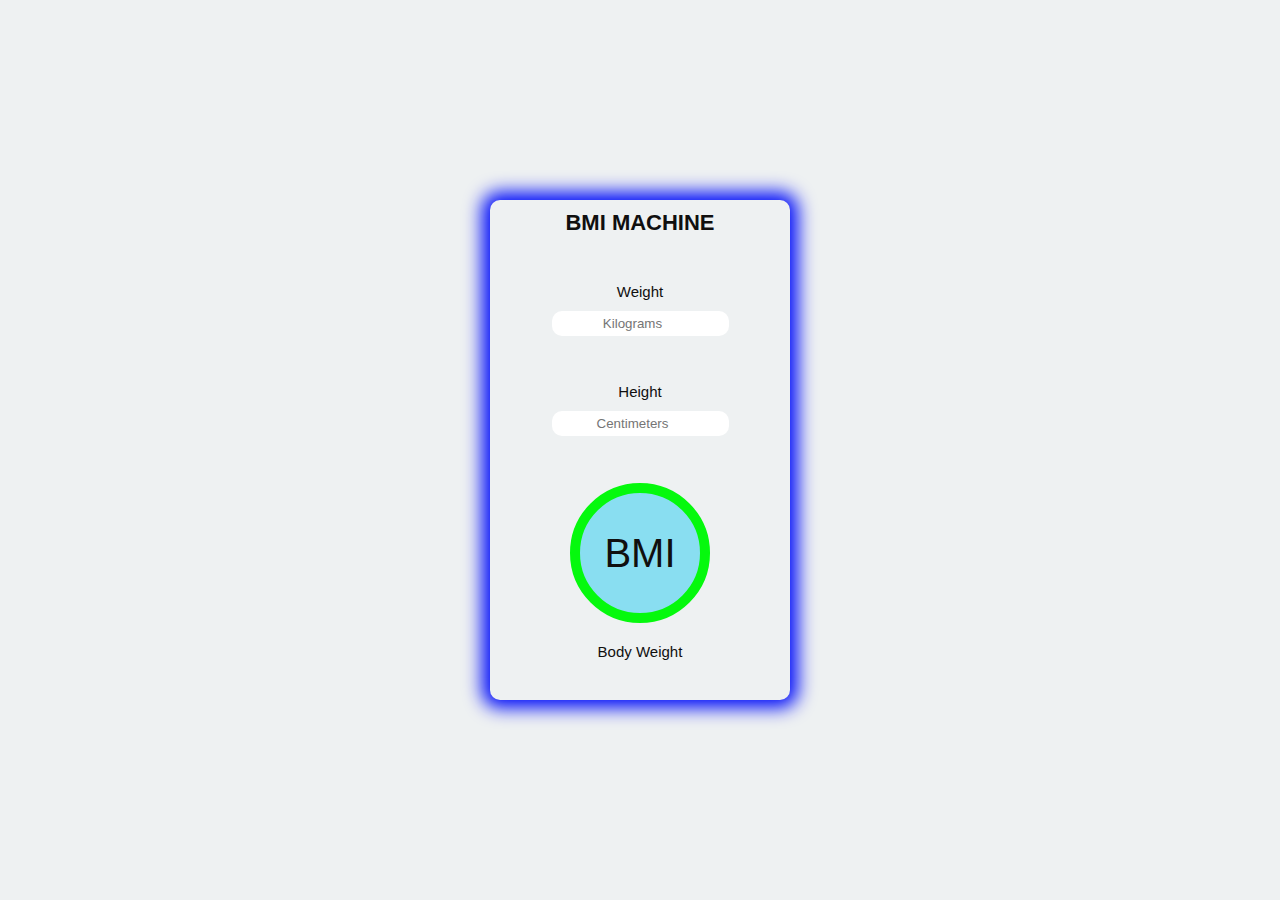
<file: BMI Machine/index.html>
<!DOCTYPE html>
<html lang="en">
<head>
    <meta charset="UTF-8">
    <meta name="viewport" content="width=device-width, initial-scale=1.0">
    <title>BMI Calculator</title>
    <link rel="stylesheet" href="./style.css" type="text/css">
</head>
<body>
    <div class="container">
        <h1 class="title">BMI MACHINE</h1>
        <div class="weight-wrapper">
            <label for="weight">Weight</label>
            <input type="number" name="weight-box" min="0" id="weight" class="input-box" placeholder="Kilograms">
        </div>
        <div class="height-wrapper">
            <label for="height">Height</label>
            <input type="number" name="height-box" min="0" id="height" class="input-box" placeholder="Centimeters">
        </div>
        <div class="result-wrapper">
            <div class="bmi">BMI</div>
            <p class="desc">Body Weight <span class="bmi-category"></span></p>
        </div>
    </div>
    <script src="./app.js" type="text/javascript"></script>
</body>
</html>
</file>
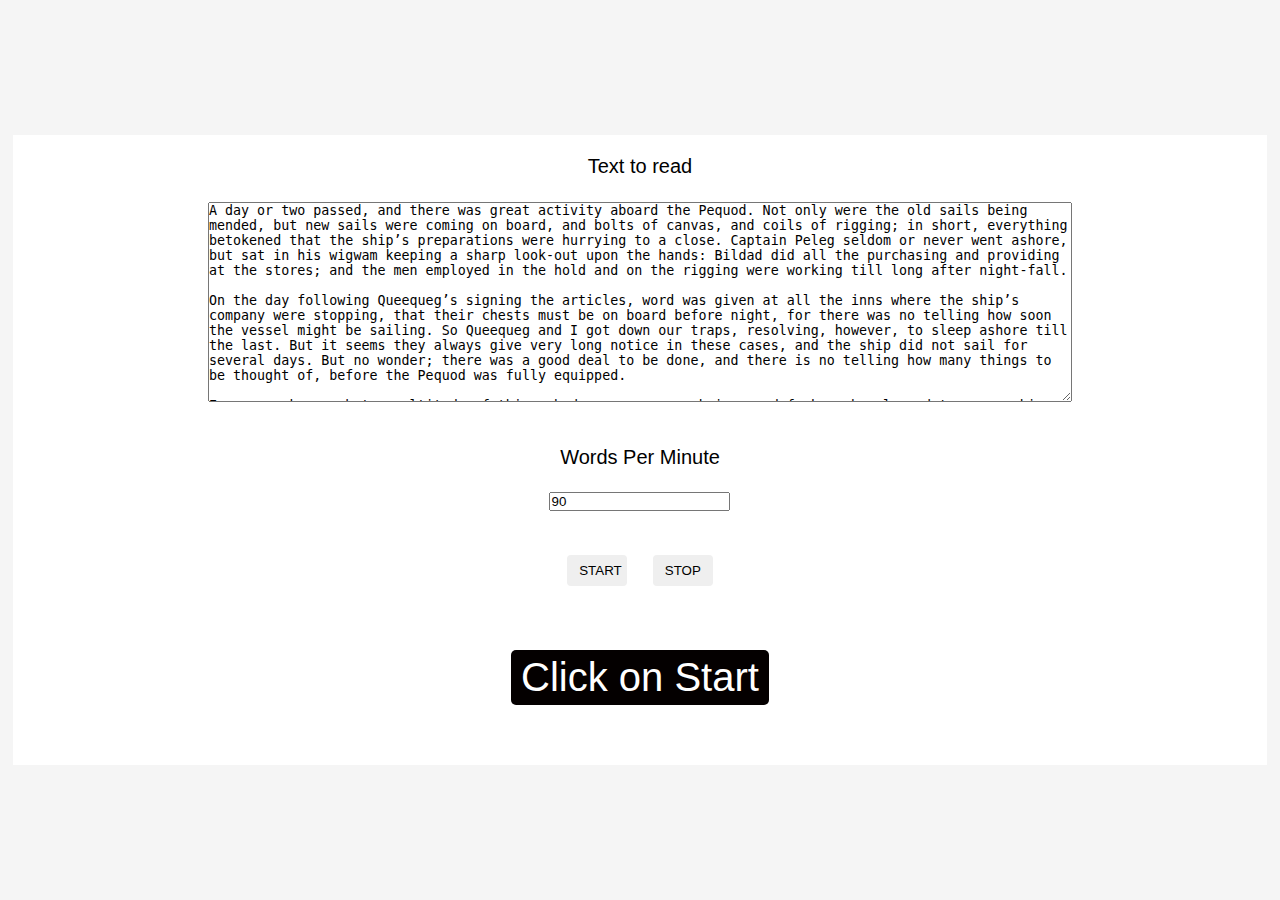
<file: Fast Reader/index.html>
<!DOCTYPE html>
<html lang="en">
  <head>
    <meta charset="UTF-8" />
    <meta name="viewport" content="width=device-width, initial-scale=1.0" />
    <title>Speed Reader</title>
    <link rel="stylesheet" href="./style.css" type="text/css" />
  </head>
  <body>
    <div class="container">
      <label for="text">Text to read</label>
      <textarea name="dummy-text" id="text">
A day or two passed, and there was great activity aboard the Pequod. Not only were the old sails being mended, but new sails were coming on board, and bolts of canvas, and coils of rigging; in short, everything betokened that the ship’s preparations were hurrying to a close. Captain Peleg seldom or never went ashore, but sat in his wigwam keeping a sharp look-out upon the hands: Bildad did all the purchasing and providing at the stores; and the men employed in the hold and on the rigging were working till long after night-fall.

On the day following Queequeg’s signing the articles, word was given at all the inns where the ship’s company were stopping, that their chests must be on board before night, for there was no telling how soon the vessel might be sailing. So Queequeg and I got down our traps, resolving, however, to sleep ashore till the last. But it seems they always give very long notice in these cases, and the ship did not sail for several days. But no wonder; there was a good deal to be done, and there is no telling how many things to be thought of, before the Pequod was fully equipped.
            
Every one knows what a multitude of things—beds, sauce-pans, knives and forks, shovels and tongs, napkins, nut-crackers, and what not, are indispensable to the business of housekeeping. Just so with whaling, which necessitates a three-years’ housekeeping upon the wide ocean, far from all grocers, costermongers, doctors, bakers, and bankers. And though this also holds true of merchant vessels, yet not by any means to the same extent as with whalemen. For besides the great length of the whaling voyage, the numerous articles peculiar to the prosecution of the fishery, and the impossibility of replacing them at the remote harbors usually frequented, it must be remembered, that of all ships, whaling vessels are the most exposed to accidents of all kinds, and especially to the destruction and loss of the very things upon which the success of the voyage most depends. Hence, the spare boats, spare spars, and spare lines and harpoons, and spare everythings, almost, but a spare Captain and duplicate ship.
            
At the period of our arrival at the Island, the heaviest storage of the Pequod had been almost completed; comprising her beef, bread, water, fuel, and iron hoops and staves. But, as before hinted, for some time there was a continual fetching and carrying on board of divers odds and ends of things, both large and small. 
        </textarea>

      <label for="wpm">Words Per Minute</label>
      <input type="number" id="wpm" min="1" value="90" />

      <div class="btn-wrapper">
        <button class="btn" id="start">START</button>
        <button class="btn" id="stop">STOP</button>
      </div>

      <div class="reader-wrapper">
        <!--aria-live="assertive" ---- to announce the text to screen readers -->
        <div class="reader" aria-live="assertive">Click on Start</div>
      </div>
    </div>
    <script src="./app.js" type="text/javascript"></script>
  </body>
</html>
</file>
<file: BMI Machine/style.css>
* {
    margin: 0;
    padding: 0;
    box-sizing: border-box;
}
*::before,
*::after { box-sizing: border-box; }
html,
body {
    font-size: 10px;
    font-family: 'lato', Arial, sans-serif;
}
body {
    background: #eef1f2;
    color: #100f0f;
    min-height: 100vh;
    display: flex;
    justify-content: center;
    align-items: center;
}
.container {
    width: 30rem;
    height: 50rem;
    background: inherit;
    box-shadow: 0 0 18px 8px rgb(2, 14, 249);
    border-radius: 1rem;
    display: flex;
    flex-direction: column;
    align-items: center;
    justify-content: space-between;
    padding: 1rem;
}
.container .title { font-size: 2.2rem; }
.weight-wrapper,
.height-wrapper {
    display: flex;
    flex-direction: column;
    align-items: center;
    font-size: 1.5rem;
    border-color: #05f90d;
}
.input-box {
    text-align: center;
    border: #09090a;
    outline: #0f0f10;
    border-radius: 1.0rem;
    height: 2.5rem;
    margin-top: 1.1rem;
}
.result-wrapper {
    display: flex;
    flex-direction: column;
    align-items: center;
    margin-bottom: 3rem;
}
.bmi {
    font-size: 4rem;
    width: 14rem;
    height: 14rem;
    border-radius: 50%;
    background: rgb(137, 222, 241);
    display: flex;
    justify-content: center;
    align-items: center;
    border: 1rem solid #05f90d;
    transition: border-color 0.3s ease-in-out;
}
.desc {
    font-size: 1.5rem;
    margin-top: 2rem;
}
.bmi-category { font-weight: bold; }
</file>
<file: Fast Reader/style.css>
* {
    margin: 0;
    padding: 0;
}
*,
*::before,
*::after {
    box-sizing: border-box;
}
html, body {
    font-size: 10px;
    font-family: 'lato', Arial, sans-serif;
}
body {
    background: #f5f5f5;
    min-height: 100vh;
    display: flex;
    justify-content: center;
    align-items: center;
}
.container {
    background: #ffffff;
    width: 98vw;
    min-height: 70vh;
    display: flex;
    flex-direction: column;
    align-items: center;
    justify-content: space-between;
    font-size: 2rem;
    padding: 2rem 1rem;
}
#text {
    width: 70%;
    min-height: 20rem;
    margin-bottom: 2rem;
}
#wpm {
    margin: 0 0 2rem 0;
}
.btn {
    border: none;
    border-radius: 0.4rem;
    cursor: pointer;
    margin: 0 1rem;
    padding: 0.8rem 1.2rem;
    width: 6rem;
    transition: ease-in-out 0.2s;
}
.btn:hover {
    background: #d0cfcf;
}
.reader-wrapper {
    background: #040000;
    color: white;
    font-size: 4rem;
    margin: 4rem 0;
    padding: 0.5rem 1rem;
    border-radius: 0.5rem;
    word-wrap: anywhere;
}
</file>
